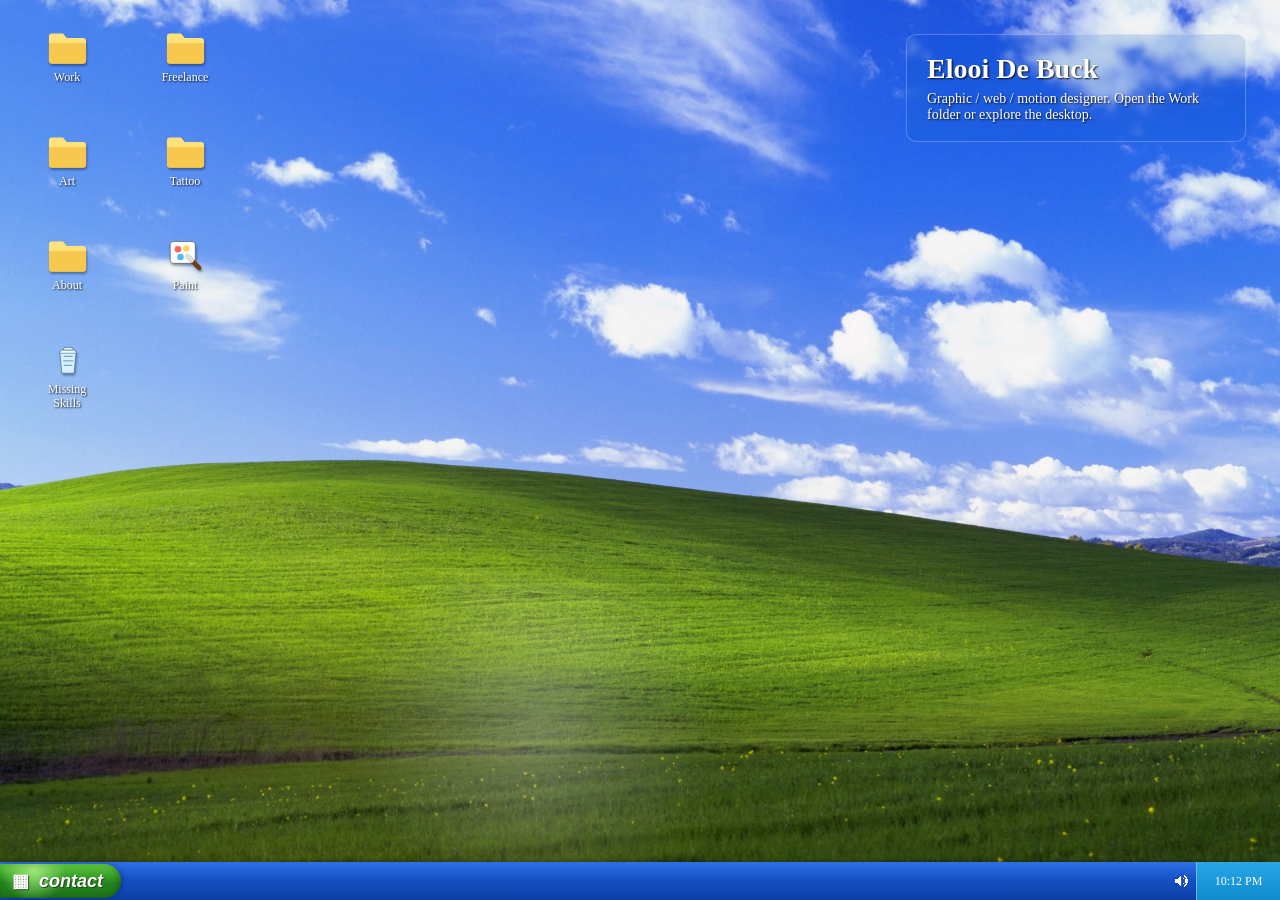
<file: index.html>
<!DOCTYPE html>
<html lang="en">
<head>
  <meta charset="UTF-8" />
  <meta name="viewport" content="width=device-width, initial-scale=1.0" />
  <title>Elooi De Buck Portfolio Desktop</title>
  <link rel="stylesheet" href="styles.css" />
</head>
<body>
  <main class="desktop" aria-label="Windows XP inspired portfolio desktop">
    <section class="desktop-icons" aria-label="Portfolio links">
      <button class="desktop-icon folder" data-open="work" aria-label="Open work folder">
        <span class="icon-art folder-art"></span><span class="label">Work</span>
      </button>
      <button class="desktop-icon folder" data-open="freelance" aria-label="Open freelance folder">
        <span class="icon-art folder-art"></span><span class="label">Freelance</span>
      </button>
      <button class="desktop-icon folder" data-open="art" aria-label="Open art folder">
        <span class="icon-art folder-art"></span><span class="label">Art</span>
      </button>
      <button class="desktop-icon folder" data-open="tattoo" aria-label="Open tattoo folder">
        <span class="icon-art folder-art"></span><span class="label">Tattoo</span>
      </button>
      <button class="desktop-icon folder" data-open="about" aria-label="Open about folder">
        <span class="icon-art folder-art"></span><span class="label">About</span>
      </button>
      <button class="desktop-icon app" data-open="paint" aria-label="Open MS Paint drawing app">
        <span class="icon-art paint-art"></span><span class="label">Paint</span>
      </button>
      <button class="desktop-icon bin" data-open="missing-skills" aria-label="Open missing skills recycle bin">
        <span class="icon-art recycle-art"></span><span class="label">Missing<br>Skills</span>
      </button>
    </section>

    <section class="welcome-card" aria-label="Welcome">
      <h1>Elooi De Buck</h1>
      <p>Graphic / web / motion designer. Open the Work folder or explore the desktop.</p>
    </section>

    <template id="window-template">
      <article class="window" role="dialog" aria-modal="false">
        <header class="window-titlebar">
          <div class="window-title"><span class="mini-icon"></span><span></span></div>
          <div class="window-controls">
            <button class="control minimize" aria-label="Minimize">_</button>
            <button class="control maximize" aria-label="Maximize">□</button>
            <button class="control close" aria-label="Close">×</button>
          </div>
        </header>
        <nav class="window-menu" aria-label="Window menu">File&nbsp;&nbsp;Edit&nbsp;&nbsp;View&nbsp;&nbsp;Favorites&nbsp;&nbsp;Tools&nbsp;&nbsp;Help</nav>
        <div class="window-toolbar">
          <button class="toolbar-button back-button" type="button">← Back</button><span class="toolbar-button">Search</span><span class="toolbar-button">Folders</span>
        </div>
        <div class="address-bar"><strong>Address</strong><span></span></div>
        <div class="window-content"></div><div class="resize-handle" aria-hidden="true"></div>
      </article>
    </template>
  </main>

  <footer class="taskbar" aria-label="Taskbar">
    <button class="start-button" id="start-button" aria-expanded="false" aria-controls="start-menu"><span class="start-logo">▦</span> contact</button>
    <nav class="start-menu" id="start-menu" aria-label="Contact menu">
      <div class="start-menu-header">Elooi De Buck</div>
      <div class="start-menu-body">
        <a href="#" class="start-menu-link"><span class="start-menu-icon linkedin-icon">in</span>LinkedIn</a>
        <a href="#" class="start-menu-link"><span class="start-menu-icon instagram-icon">◎</span>Instagram</a>
        <a href="#" class="start-menu-link"><span class="start-menu-icon email-icon">✉</span>Email</a>
        <button class="start-menu-link start-contact-button" data-open="contact"><span class="start-menu-icon contact-icon">?</span>Contact form</button>
      </div>
    </nav>
    <div class="taskbar-programs" id="taskbar-programs"></div>
    <img id="soundToggle" class="tray-icon" src="assets/icons/sound-on.svg" alt="Sound on" title="Sound on" onclick="toggleSound()"><time id="clock" class="clock"></time>
  </footer>

  <script src="script.js"></script>

<!-- XP tooltip/property metadata enabled via script.js --></body>
</html>
</file>
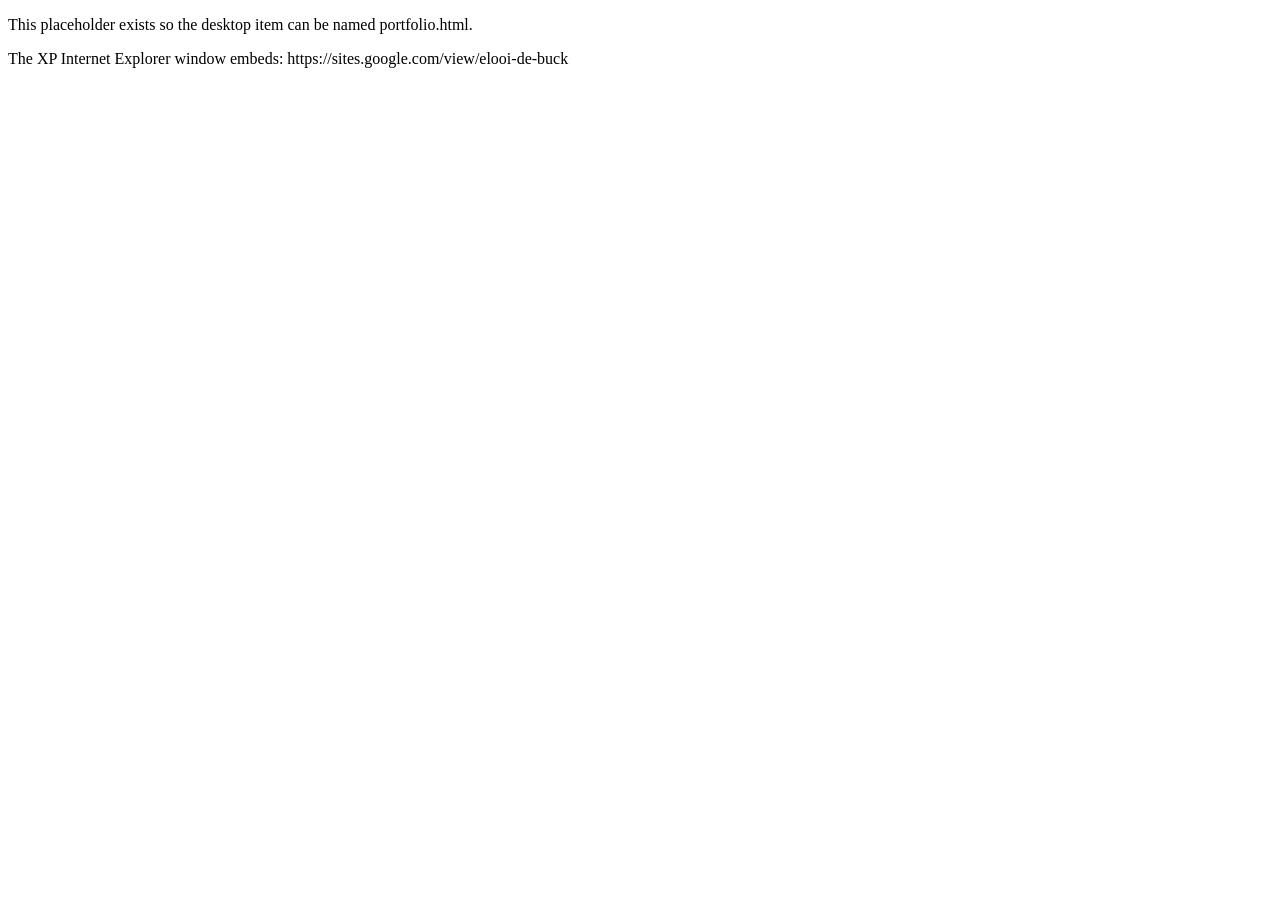
<file: portfolio.html>
<!doctype html>
<html lang="en">
<head><meta charset="utf-8"><title>Elooi De Buck Work Portfolio</title></head>
<body>
  <p>This placeholder exists so the desktop item can be named portfolio.html.</p>
  <p>The XP Internet Explorer window embeds: https://sites.google.com/view/elooi-de-buck</p>
</body>
</html>
</file>
<file: styles.css>
:root{
  /* To use your own background, replace assets/background.jpg and change this line to: url('assets/background.jpg') */
--desktop-background: url('assets/background.jpg');
  --xp-blue:#1f5fd6;--xp-blue-dark:#1748b5;--xp-blue-light:#4b92ff;--cream:#f3f1df;--folder:#f7ce54;--folder-dark:#d59a1f;--text-shadow:1px 1px 2px rgba(0,0,0,.9)
}
*{box-sizing:border-box}html,body{height:100%}body{margin:0;overflow:hidden;font-family:Tahoma,Verdana,Segoe UI,sans-serif;font-size:12px;color:#111;user-select:none}.desktop{min-height:calc(100vh - 38px);position:relative;padding:24px;background-image:var(--desktop-background);background-size:cover;background-position:center;background-repeat:no-repeat}.desktop::before{content:"";position:absolute;inset:0;background:radial-gradient(ellipse at 42% 84%,rgba(255,255,255,.28),transparent 18%),radial-gradient(ellipse at 25% 80%,rgba(252,237,79,.14),transparent 24%);pointer-events:none}.desktop-icons{position:relative;z-index:2;width:100%;height:calc(100vh - 86px)}.desktop-icon{border:1px solid transparent;background:transparent;padding:4px 2px;width:86px;min-height:78px;color:white;text-align:center;text-decoration:none;font:inherit;cursor:default;border-radius:3px;display:flex;flex-direction:column;align-items:center;justify-content:flex-start;touch-action:none}.desktop-icons>.desktop-icon{position:absolute;left:0;top:0}.desktop-icon:hover,.desktop-icon:focus,.desktop-icon.selected{outline:none;border-color:rgba(255,255,255,.55);background:rgba(49,106,197,.35)}.desktop-icon.dragging{opacity:.82}.label{margin-top:5px;line-height:1.18;text-shadow:var(--text-shadow)}.icon-art{width:42px;height:36px;display:block;position:relative;filter:drop-shadow(1px 2px 1px rgba(0,0,0,.35))}.folder-art::before{content:"";position:absolute;left:3px;top:7px;width:34px;height:25px;background:linear-gradient(#ffe788,var(--folder));border:1px solid var(--folder-dark);border-radius:2px 4px 3px 3px}.folder-art::after{content:"";position:absolute;left:5px;top:3px;width:18px;height:10px;background:linear-gradient(#fff1a4,#efbf3d);border:1px solid var(--folder-dark);border-bottom:0;border-radius:3px 3px 0 0}.doc-art::before{content:"";position:absolute;inset:2px 8px 1px 7px;background:linear-gradient(135deg,#fff 0 78%,#d9e5ff 79%);border:1px solid #777;box-shadow:inset 0 0 0 2px #f6f6f6}.doc-art::after{content:"W";position:absolute;left:12px;top:15px;width:16px;height:14px;background:#2d57b8;color:#fff;border-radius:2px;font-weight:bold;line-height:14px;font-size:11px}.image-art::before{content:"";position:absolute;inset:3px 6px 2px 6px;background:#fff;border:1px solid #777}.image-art::after{content:"";position:absolute;left:10px;top:10px;width:22px;height:18px;background:linear-gradient(#79c8ff 0 45%,#69a72e 46%);border:1px solid #6b91a6}.welcome-card{position:absolute;right:34px;top:34px;width:min(340px,calc(100vw - 170px));padding:18px 20px;color:white;text-shadow:var(--text-shadow);background:rgba(0,82,186,.15);border:1px solid rgba(255,255,255,.25);border-radius:10px;backdrop-filter:blur(2px)}.welcome-card h1{margin:0 0 6px;font-size:28px}.welcome-card p{margin:0;font-size:14px}
.window{position:absolute;left:160px;top:70px;width:min(620px,calc(100vw - 190px));min-height:370px;z-index:10;border:3px solid var(--xp-blue);border-top:0;border-radius:8px 8px 4px 4px;box-shadow:6px 8px 20px rgba(0,0,0,.35);background:var(--cream);overflow:hidden;animation:openWindow .14s ease-out}.window.maximized{left:0!important;top:0!important;width:100%!important;height:calc(100vh - 38px)!important;border-radius:0}.window.maximized .window-content{height:calc(100vh - 160px);overflow:auto}.window.minimized{display:none}@keyframes openWindow{from{transform:scale(.9);opacity:.3}to{transform:scale(1);opacity:1}}.window-titlebar{height:30px;background:linear-gradient(#70a8ff 0%,var(--xp-blue) 22%,var(--xp-blue-dark) 100%);display:flex;align-items:center;justify-content:space-between;color:#fff;padding:4px 5px 4px 8px;font-weight:bold;text-shadow:1px 1px #123}.window-title{display:flex;align-items:center;gap:7px}.mini-icon{width:17px;height:14px;display:inline-block;border-radius:2px}.mini-folder{background:#ffd767;border:1px solid #9b7415}.mini-doc{background:#fff;border:1px solid #777;box-shadow:inset 0 0 0 3px #d9e5ff}.mini-image{background:linear-gradient(#79c8ff 0 50%,#69a72e 51%);border:1px solid #587d94}.window-controls{display:flex;gap:3px}.control{width:22px;height:22px;border:1px solid rgba(255,255,255,.8);border-radius:3px;color:#fff;font-weight:bold;line-height:18px;background:linear-gradient(#8fb8ff,#2355c7);box-shadow:inset 1px 1px rgba(255,255,255,.5)}.control.close{background:linear-gradient(#ff9d7f,#d51d00)}.window-menu{height:23px;padding:4px 8px;border-bottom:1px solid #d8d2bd;background:#f9f8ef}.window-toolbar{height:38px;padding:7px 9px;display:flex;gap:10px;align-items:center;border-bottom:1px solid #c7c1aa;background:linear-gradient(#fff,#eee9d0)}.toolbar-button{padding:3px 7px;border:1px solid transparent;border-radius:3px}.toolbar-button:hover{border-color:#b8ae82;background:#fffbe7}.address-bar{height:28px;display:flex;align-items:center;gap:8px;padding:4px 8px;background:#ede8cf;border-bottom:1px solid #c7c1aa}.address-bar span{flex:1;background:white;border:1px solid #9e9e9e;height:20px;padding:2px 6px}.window-content{min-height:250px;background:#fff;padding:18px;overflow:auto}.folder-view{display:grid;grid-template-columns:repeat(auto-fill,minmax(96px,1fr));align-content:start;gap:18px}.file-view{display:block}.window-content .desktop-icon{color:#111;text-shadow:none}.window-content .label{text-shadow:none;color:#111}.window-content .desktop-icon:hover,.window-content .desktop-icon.selected{background:rgba(49,106,197,.16);border-color:rgba(49,106,197,.45)}.file-preview{max-width:520px;margin:0 auto;border:1px solid #b8b8b8;background:#fffef8;padding:20px;min-height:210px;box-shadow:inset 0 0 0 1px #fff}.file-preview h2{margin:0 0 12px;font-size:22px;font-family:Georgia,serif}.file-preview p{user-select:text;line-height:1.45;font-size:13px}.file-preview code{user-select:text;background:#eee;padding:1px 4px;border:1px solid #ccc}.image-preview{text-align:center}.image-preview img{max-width:min(360px,100%);max-height:320px;border:1px solid #777;background:#eee}.xp-action{display:inline-block;margin-top:10px;padding:5px 12px;border:1px solid #316ac5;color:#003c7a;background:linear-gradient(#fff,#dbe8ff);border-radius:3px;text-decoration:none}
.contact-form{display:grid;gap:10px;max-width:430px}.contact-form label{font-weight:bold}.contact-form input,.contact-form textarea{width:100%;font:inherit;padding:7px;border:1px solid #8a8a8a;background:white}.contact-form textarea{min-height:110px;resize:vertical}.contact-note{font-size:12px;color:#555}.contact-form .xp-action{width:max-content;cursor:pointer}
.taskbar{position:fixed;bottom:0;left:0;right:0;height:38px;z-index:50;display:flex;align-items:center;background:linear-gradient(#2d70e8 0%,#1552c5 45%,#0b3ea5 100%);box-shadow:0 -1px 4px rgba(0,0,0,.35)}.start-button{height:34px;padding:0 18px 0 12px;border:0;border-radius:0 17px 17px 0;font:bold 18px/34px Tahoma,sans-serif;font-style:italic;color:#fff;text-shadow:1px 1px #234b17;background:radial-gradient(circle at 28% 18%,#9be778,transparent 35%),linear-gradient(#5fcf3e,#25851f 55%,#1d7519);box-shadow:inset -2px 0 6px rgba(0,0,0,.25),2px 0 5px rgba(0,0,0,.25)}.start-logo{font-style:normal;margin-right:5px}.start-menu{position:fixed;left:0;bottom:38px;width:360px;max-width:calc(100vw - 12px);display:none;border:2px solid #1f5fd6;border-radius:8px 8px 0 0;overflow:hidden;background:#f5f1dc;box-shadow:4px -5px 18px rgba(0,0,0,.35);z-index:60}.start-menu.open{display:block}.start-menu-header{height:62px;padding:16px 18px;color:white;font:bold 18px Tahoma,sans-serif;text-shadow:1px 1px #123;background:linear-gradient(#70a8ff 0%,#1f5fd6 38%,#1748b5 100%)}.start-menu-body{padding:8px;display:grid;gap:4px}.start-menu-link{display:flex;align-items:center;gap:10px;width:100%;border:1px solid transparent;border-radius:4px;background:transparent;color:#111;text-align:left;text-decoration:none;font:inherit;font-size:13px;padding:8px;cursor:pointer}.start-menu-link:hover,.start-menu-link:focus{outline:none;border-color:#7da2df;background:#dfeaff}.start-menu-icon{width:28px;height:28px;border-radius:6px;display:grid;place-items:center;color:white;font-weight:bold;box-shadow:inset 1px 1px rgba(255,255,255,.55),1px 1px 2px rgba(0,0,0,.25)}.linkedin-icon{background:#0a66c2}.instagram-icon{background:linear-gradient(135deg,#f9ce34,#ee2a7b,#6228d7)}.email-icon{background:#2f82df}.contact-icon{background:#35a832}.taskbar-programs{flex:1;display:flex;gap:5px;padding-left:10px;overflow:hidden}.taskbar-item{height:28px;min-width:130px;max-width:190px;border:1px solid rgba(255,255,255,.25);border-radius:3px;color:white;background:rgba(255,255,255,.14);box-shadow:inset 1px 1px rgba(255,255,255,.18);text-align:left;padding:5px 9px;overflow:hidden;text-overflow:ellipsis;white-space:nowrap}.taskbar-item.active{background:rgba(255,255,255,.28)}.clock{align-self:stretch;min-width:84px;display:grid;place-items:center;color:#fff;background:linear-gradient(#28a7e8,#0f8acb);border-left:1px solid rgba(255,255,255,.35)}@media (max-width:650px){.desktop{padding:14px;overflow:auto}.desktop-icons{height:calc(100vh - 66px);width:100%}.welcome-card{display:none}.window{left:12px!important;top:110px!important;width:calc(100vw - 24px)}.taskbar-item{min-width:88px}.start-menu{width:calc(100vw - 12px)}}

/* --- Upgrade: thumbnail folders, richer taskbar/window system, and Paint app --- */
.paint-art::before{content:"";position:absolute;left:4px;top:4px;width:34px;height:28px;background:linear-gradient(135deg,#fff 0 42%,#ff6b6b 43% 52%,#ffd166 53% 62%,#4ecdc4 63% 72%,#5b7cfa 73%);border:1px solid #555;border-radius:4px;box-shadow:inset 0 0 0 2px rgba(255,255,255,.55)}
.paint-art::after{content:"";position:absolute;right:1px;bottom:0;width:18px;height:5px;background:#7b4b21;border:1px solid #3c2512;transform:rotate(-36deg);border-radius:3px}
.mini-paint{background:linear-gradient(135deg,#fff,#ff6868 40%,#ffd166 60%,#4ecdc4 80%);border:1px solid #666}
.window{resize:none;min-width:360px;min-height:260px}.window.inactive .window-titlebar{background:linear-gradient(#b7c7df,#7388aa)}.resize-handle{position:absolute;right:2px;bottom:2px;width:14px;height:14px;cursor:nwse-resize;background:repeating-linear-gradient(135deg,transparent 0 3px,#9a967e 4px 5px)}.window.maximized .resize-handle{display:none}.window-content{height:calc(100% - 119px)}
.taskbar-programs{display:flex;gap:3px;align-items:center;min-width:0;flex:1;overflow:hidden}.taskbar-item{min-width:120px;max-width:210px;height:29px;display:flex;align-items:center;gap:6px;padding:2px 8px;border:1px solid #0b3f9f;border-radius:3px;color:#fff;background:linear-gradient(#3a8cff,#1550c2);box-shadow:inset 1px 1px rgba(255,255,255,.35);font:inherit;text-align:left;overflow:hidden;white-space:nowrap;text-overflow:ellipsis}.taskbar-item.active{background:linear-gradient(#82b7ff,#1a5bd0);box-shadow:inset 1px 1px rgba(255,255,255,.55), inset -1px -1px rgba(0,0,0,.28)}.task-icon{flex:0 0 16px;width:16px;height:14px;display:inline-block;border-radius:2px}
.folder-view{grid-template-columns:repeat(auto-fill,minmax(122px,1fr));gap:20px}.window-content .thumbnail-icon{width:122px;min-height:126px;padding:5px}.thumbnail-icon>.icon-art{width:24px;height:22px;margin-top:-13px;margin-left:64px}.thumbnail{width:96px;height:62px;display:block;position:relative;background:#f8f8f8;border:1px solid #7f9db9;box-shadow:inset 0 0 0 3px #fff,1px 2px 3px rgba(0,0,0,.15);overflow:hidden}.thumbnail img{width:100%;height:100%;object-fit:cover;display:block}.folder-thumb{background:linear-gradient(#fff8ce,#f3c84b);border-color:#b38316}.thumb-folder-tab{position:absolute;left:8px;top:8px;width:34px;height:13px;background:#ffe58a;border:1px solid #b38316;border-bottom:0;border-radius:4px 4px 0 0}.thumb-folder-page{position:absolute;left:8px;right:8px;bottom:9px;height:34px;background:rgba(255,255,255,.68);border:1px solid rgba(120,91,23,.45)}.image-thumb{background:linear-gradient(#7fd2ff 0 52%,#67aa3c 53%)}.video-thumb{background:#111}.play-triangle{position:absolute;left:36px;top:18px;color:white;font-size:25px;text-shadow:0 1px 4px black}.web-thumb{background:white}.browser-bar{position:absolute;left:4px;right:4px;top:5px;height:10px;background:#dbe9ff;border:1px solid #7f9db9}.browser-block{position:absolute;left:10px;right:10px;top:24px;height:28px;background:linear-gradient(90deg,#e7eefc 0 38%,#9fc5ff 39% 70%,#d7f2cc 71%)}.doc-thumb{background:#fff}.doc-lines{position:absolute;left:16px;right:16px;top:15px;height:34px;background:repeating-linear-gradient(#3f68aa 0 2px,transparent 2px 8px)}
.paint-window{width:min(920px,calc(100vw - 80px));height:min(690px,calc(100vh - 70px))}.paint-app{height:100%;display:flex;flex-direction:column;gap:8px}.paint-toolbar{display:flex;gap:10px;align-items:center;flex-wrap:wrap;padding:6px;border:1px solid #b8b8b8;background:#ece9d8}.paint-toolbar label{display:flex;gap:5px;align-items:center}.paint-toolbar .active{box-shadow:inset 1px 1px 3px rgba(0,0,0,.45)}#paint-canvas{width:100%;height:min(430px,48vh);border:1px solid #555;background:white;cursor:crosshair;touch-action:none;image-rendering:auto}.send-drawing-form{display:grid;grid-template-columns:1fr 1fr auto;gap:8px;align-items:end}.send-drawing-form label,.contact-form label{display:flex;flex-direction:column;gap:4px;font-weight:bold}.send-drawing-form input,.send-drawing-form textarea,.contact-form input,.contact-form textarea{font:inherit;border:1px solid #7f9db9;padding:6px;background:#fff}.send-drawing-form textarea{height:46px}.send-drawing-form .contact-note{grid-column:1/-1;margin:0;font-size:11px;color:#555}
@media (max-width:700px){.welcome-card{display:none}.window{left:10px!important;top:10px!important;width:calc(100vw - 20px)!important}.send-drawing-form{grid-template-columns:1fr}.taskbar-item{min-width:80px}.folder-view{grid-template-columns:repeat(auto-fill,minmax(104px,1fr))}}

/* --- Easy icon replacement layer ---
   Replace files in assets/icons/ with your own SVG/PNG icons, or edit these paths. */
:root{
  --icon-folder:url('assets/icons/folder.svg');
  --icon-document:url('assets/icons/document.svg');
  --icon-image:url('assets/icons/image.svg');
  --icon-paint:url('assets/icons/paint.svg');
  --icon-recycle:url('assets/icons/recycle-bin.svg');
}
.icon-art::before,.icon-art::after{content:none!important}
.icon-art{background-repeat:no-repeat;background-position:center;background-size:contain}
.folder-art{background-image:var(--icon-folder)}
.doc-art{background-image:var(--icon-document)}
.image-art{background-image:var(--icon-image)}
.paint-art{background-image:var(--icon-paint)}
.recycle-art{background-image:var(--icon-recycle)}
.mini-recycle{background:linear-gradient(#e6f8ff,#95d0f1);border:1px solid #426f9b}
.bsod-window{border-color:#001f9f;background:#001f9f}.bsod-window .window-menu,.bsod-window .window-toolbar,.bsod-window .address-bar{display:none}.bsod-window .window-content{background:#001f9f;color:white;min-height:330px;padding:0}.bsod-screen{min-height:330px;background:#001f9f;color:#fff;font-family:"Lucida Console",Consolas,monospace;font-size:16px;line-height:1.55;padding:34px 42px;user-select:text}.bsod-title{display:inline-block;background:#c0c0c0;color:#001f9f;padding:1px 10px;margin-bottom:26px}.bsod-back{margin-top:26px;padding:6px 14px;border:2px outset #c0c0c0;background:#c0c0c0;color:#001f9f;font:inherit;cursor:pointer}.bsod-back:active{border-style:inset}
.back-button{font:inherit;cursor:pointer;background:transparent}.back-button:hover{border-color:#b8ae82;background:#fffbe7}

/* Full-screen Missing Skills blue screen */
.bsod-window.fullscreen-bsod{position:fixed!important;inset:0!important;width:100vw!important;height:100vh!important;max-width:none!important;max-height:none!important;z-index:9999!important;border:0!important;border-radius:0!important;padding:0!important;box-shadow:none!important;background:#001f9f!important;}
.bsod-window.fullscreen-bsod .window-titlebar,.bsod-window.fullscreen-bsod .resize-handle{display:none!important;}
.bsod-window.fullscreen-bsod .window-content{height:100vh!important;width:100vw!important;min-height:100vh!important;padding:0!important;background:#001f9f!important;}
.bsod-window.fullscreen-bsod .bsod-screen{min-height:100vh;box-sizing:border-box;padding:8vh 10vw;font-size:clamp(16px,2vw,24px);}
.bsod-window.fullscreen-bsod .bsod-back{margin-top:36px;}

/* True full-screen animated Missing Skills blue screen */
body.bsod-active { overflow: hidden !important; }
body.bsod-active .desktop,
body.bsod-active .taskbar { visibility: hidden !important; }
.bsod-window.fullscreen-bsod {
  position: fixed !important;
  inset: 0 !important;
  left: 0 !important;
  top: 0 !important;
  width: 100vw !important;
  height: 100vh !important;
  min-width: 100vw !important;
  min-height: 100vh !important;
  max-width: none !important;
  max-height: none !important;
  margin: 0 !important;
  padding: 0 !important;
  border: 0 !important;
  border-radius: 0 !important;
  box-shadow: none !important;
  background: #001f9f !important;
  z-index: 2147483647 !important;
  overflow: hidden !important;
  transform-origin: center center;
  animation: bsodFlashIn 420ms steps(2, end) both;
}
.bsod-window.fullscreen-bsod .window-titlebar,
.bsod-window.fullscreen-bsod .window-menu,
.bsod-window.fullscreen-bsod .window-toolbar,
.bsod-window.fullscreen-bsod .address-bar,
.bsod-window.fullscreen-bsod .resize-handle {
  display: none !important;
}
.bsod-window.fullscreen-bsod .window-content {
  display: block !important;
  width: 100vw !important;
  height: 100vh !important;
  min-width: 100vw !important;
  min-height: 100vh !important;
  margin: 0 !important;
  padding: 0 !important;
  background: #001f9f !important;
  overflow: auto !important;
}
.bsod-window.fullscreen-bsod .bsod-screen {
  width: 100vw !important;
  min-height: 100vh !important;
  box-sizing: border-box !important;
  padding: clamp(32px, 8vh, 90px) clamp(24px, 10vw, 140px) !important;
  background: #001f9f !important;
  color: #fff !important;
  font-size: clamp(16px, 2vw, 24px) !important;
}
.bsod-window.fullscreen-bsod .bsod-back {
  display: inline-block !important;
  margin-top: 36px !important;
}
@keyframes bsodFlashIn {
  0% { opacity: 0; filter: brightness(4); transform: scale(1.03); }
  14% { opacity: 1; filter: brightness(2.6); transform: scale(1.01); }
  28% { opacity: .25; filter: brightness(6); }
  42% { opacity: 1; filter: brightness(1.5); }
  100% { opacity: 1; filter: brightness(1); transform: scale(1); }
}

/* Full-page Missing Skills BSOD overlay: not part of the window system */
body.bsod-active {
  overflow: hidden !important;
}

body.bsod-active .desktop,
body.bsod-active .taskbar {
  display: none !important;
}

#bsod-overlay.bsod-overlay {
  display: none;
}

#bsod-overlay.bsod-overlay.visible {
  position: fixed !important;
  inset: 0 !important;
  width: 100vw !important;
  height: 100vh !important;
  z-index: 2147483647 !important;
  display: block !important;
  background: #001f9f !important;
  color: #fff !important;
  overflow: hidden !important;
  animation: bsodPageFlashIn 420ms steps(2, end) both;
}

#bsod-overlay.bsod-overlay.leaving {
  animation: bsodPageFadeOut 180ms ease-in both;
}

#bsod-overlay .bsod-screen {
  width: 100vw !important;
  height: 100vh !important;
  min-height: 100vh !important;
  box-sizing: border-box !important;
  padding: 8vh 10vw !important;
  background: #001f9f !important;
  color: #fff !important;
  font-family: "Lucida Console", Consolas, monospace !important;
  font-size: clamp(16px, 2vw, 24px) !important;
  line-height: 1.55 !important;
}

#bsod-overlay .bsod-title {
  display: inline-block;
  background: #c0c0c0;
  color: #001f9f;
  padding: 1px 10px;
  margin-bottom: 26px;
}

#bsod-overlay .bsod-back {
  margin-top: 36px;
  padding: 7px 16px;
  border: 2px outset #c0c0c0;
  background: #c0c0c0;
  color: #001f9f;
  font: inherit;
  cursor: pointer;
}

#bsod-overlay .bsod-back:active {
  border-style: inset;
}

@keyframes bsodPageFlashIn {
  0% { opacity: 0; filter: brightness(3); }
  20% { opacity: 1; filter: brightness(1.6); }
  45% { opacity: .75; filter: brightness(.8); }
  70% { opacity: 1; filter: brightness(1.2); }
  100% { opacity: 1; filter: brightness(1); }
}

@keyframes bsodPageFadeOut {
  from { opacity: 1; }
  to { opacity: 0; }
}

/* --- Mobile fit + clearer Paint sharing CTA --- */
html, body { max-width: 100%; overflow-x: hidden; }
.window { max-width: calc(100vw - 18px) !important; max-height: calc(100dvh - 48px) !important; box-sizing: border-box; }
.window:not(.maximized) { height: auto; }
.window-content { box-sizing: border-box; overflow: auto; }
.paint-window { max-width: calc(100vw - 18px) !important; max-height: calc(100dvh - 48px) !important; }
.send-drawing-panel { border: 2px solid #7f9db9; background: linear-gradient(#fffdf1, #eef5ff); padding: 10px; box-shadow: inset 1px 1px #fff; }
.send-drawing-header { display: flex; flex-direction: column; gap: 2px; margin-bottom: 8px; color: #003c7a; }
.send-drawing-header strong { font-size: 15px; }
.send-drawing-header span { color: #333; font-size: 12px; }
.send-drawing-button { font-weight: bold; font-size: 14px; background: linear-gradient(#fffbe8, #ffd76a) !important; border-color: #b07800 !important; color: #5d3500 !important; text-align: center; }
@media (max-width: 700px) {
  .desktop { padding: 10px 10px 48px !important; }
  .window, .paint-window { left: 8px !important; top: 8px !important; width: calc(100vw - 16px) !important; min-width: 0 !important; min-height: 0 !important; max-width: calc(100vw - 16px) !important; height: auto !important; max-height: calc(100dvh - 54px) !important; border-width: 2px !important; border-radius: 7px 7px 4px 4px !important; overflow: hidden !important; }
  .window-titlebar { height: 28px; padding: 3px 4px 3px 7px; }
  .window-title { min-width: 0; overflow: hidden; white-space: nowrap; text-overflow: ellipsis; }
  .control { width: 24px; height: 24px; }
  .window-menu { display: none; }
  .window-toolbar { height: auto; min-height: 34px; padding: 5px 7px; flex-wrap: wrap; gap: 5px; }
  .address-bar { height: auto; min-height: 26px; padding: 4px 7px; }
  .address-bar span { min-width: 0; overflow: hidden; text-overflow: ellipsis; white-space: nowrap; }
  .window-content { height: auto !important; min-height: 0 !important; max-height: calc(100dvh - 156px) !important; padding: 12px !important; }
  .folder-view { grid-template-columns: repeat(auto-fill, minmax(88px, 1fr)) !important; gap: 12px !important; }
  .window-content .thumbnail-icon { width: 92px; min-height: 112px; padding: 3px; }
  .thumbnail { width: 82px; height: 54px; }
  .file-preview { max-width: 100%; min-height: 0; padding: 14px; }
  .image-preview img { max-height: 46dvh; }
  .paint-app { gap: 6px; }
  .paint-toolbar { gap: 6px; padding: 5px; font-size: 12px; }
  #paint-canvas { height: min(40dvh, 300px) !important; }
  .send-drawing-panel { padding: 8px; }
  .send-drawing-form { grid-template-columns: 1fr !important; gap: 7px; }
  .send-drawing-button { width: 100%; padding: 9px 12px; font-size: 15px; }
  .taskbar { height: 40px; }
  .start-menu { bottom: 40px; }
}
@media (max-height: 560px) and (max-width: 700px) {
  .window-toolbar, .address-bar { display: none; }
  .window-content { max-height: calc(100dvh - 88px) !important; }
  #paint-canvas { height: 32dvh !important; }
}


/* --- External workportfolio.html launcher + replaceable HTML icon --- */
:root{ --icon-html:url('assets/icons/html.svg'); }
.html-art{background-image:var(--icon-html)}
.mini-html{background:#fff;border:1px solid #777;box-shadow:inset 0 0 0 3px #eaf2ff;position:relative}
.mini-html::after{content:'<>';font:bold 8px Tahoma,sans-serif;color:#1f5fd6;position:absolute;left:2px;top:2px}

.external-opening-dialog{
  position:fixed;
  left:50%;
  top:50%;
  transform:translate(-50%,-45%) scale(.96);
  width:min(330px,calc(100vw - 28px));
  background:#ece9d8;
  border:1px solid #003c74;
  box-shadow:3px 3px 12px rgba(0,0,0,.35);
  z-index:999998;
  opacity:0;
  pointer-events:none;
  transition:opacity .12s ease, transform .12s ease;
  font:12px Tahoma, sans-serif;
}
.external-opening-dialog.visible{
  opacity:1;
  transform:translate(-50%,-50%) scale(1);
}
.external-opening-title{
  display:flex;
  align-items:center;
  gap:6px;
  padding:5px 7px;
  color:white;
  font-weight:bold;
  background:linear-gradient(90deg,#0a246a,#3a6ea5);
}
.external-opening-body{
  display:grid;
  gap:7px;
  padding:14px;
}
.external-opening-body span{color:#333}
.opening-progress{
  height:12px;
  padding:2px;
  border:1px inset #fff;
  background:white;
  overflow:hidden;
}
.opening-progress span{
  display:block;
  width:36%;
  height:100%;
  background:linear-gradient(90deg,#1d63d6,#6aa2ff);
  animation:opening-progress 450ms ease-in-out forwards;
}
@keyframes opening-progress{
  from{transform:translateX(-105%)}
  to{transform:translateX(285%)}
}


/* XP-style icon tooltips */
.xp-tooltip {
  position: fixed;
  z-index: 1000001;
  max-width: 260px;
  padding: 6px 8px;
  background: #ffffe1;
  color: #000;
  border: 1px solid #000;
  box-shadow: 2px 2px 0 rgba(0,0,0,0.25);
  font: 12px Tahoma, Arial, sans-serif;
  line-height: 1.35;
  pointer-events: none;
  display: none;
  white-space: normal;
}

/* XP-style Properties dialog */
.properties-dialog {
  position: fixed;
  width: min(360px, calc(100vw - 24px));
  max-height: calc(100vh - 24px);
  left: 50%;
  top: 50%;
  transform: translate(-50%, -50%);
  background: #ece9d8;
  border: 1px solid #003c74;
  box-shadow: 4px 4px 12px rgba(0,0,0,.45);
  z-index: 1000000;
  font-family: Tahoma, Arial, sans-serif;
  color: #000;
}

.properties-dialog .properties-titlebar {
  background: linear-gradient(90deg, #0054e3, #3f8cff);
  color: #fff;
  font-weight: bold;
  font-size: 12px;
  padding: 4px 6px;
  display: flex;
  align-items: center;
  justify-content: space-between;
  user-select: none;
}

.properties-dialog .properties-close {
  width: 20px;
  height: 20px;
  line-height: 16px;
  border: 1px solid #fff;
  background: linear-gradient(#f6a58f, #d33b1f);
  color: #fff;
  font-weight: bold;
  cursor: pointer;
}

.properties-dialog .properties-body {
  padding: 12px;
  font-size: 12px;
}

.properties-dialog .properties-header {
  display: flex;
  gap: 10px;
  align-items: center;
  padding-bottom: 10px;
  border-bottom: 1px solid #aca899;
  margin-bottom: 10px;
}

.properties-dialog .properties-header img {
  width: 42px;
  height: 42px;
  image-rendering: pixelated;
}

.properties-dialog .properties-name {
  font-weight: bold;
  font-size: 14px;
  word-break: break-word;
}

.properties-dialog .properties-row {
  display: grid;
  grid-template-columns: 86px 1fr;
  gap: 8px;
  margin: 7px 0;
}

.properties-dialog .properties-label {
  color: #333;
}

.properties-dialog .properties-actions {
  margin-top: 14px;
  padding-top: 10px;
  border-top: 1px solid #aca899;
  text-align: right;
}

.properties-dialog button.properties-ok {
  min-width: 76px;
  padding: 3px 12px;
  border: 1px solid #003c74;
  background: linear-gradient(#fff, #dcd8c8);
  font: 12px Tahoma, Arial, sans-serif;
  cursor: pointer;
}

.properties-dialog button.properties-ok:active {
  background: linear-gradient(#dcd8c8, #fff);
}

@media (max-width: 640px) {
  .xp-tooltip {
    display: none !important;
  }
  .properties-dialog {
    width: calc(100vw - 18px);
  }
}

body{font-family:Tahoma;}
.window{border:2px solid #245edb;box-shadow:4px 4px #000}
.title-bar{background:linear-gradient(#0a246a,#3a6ea5);color:#fff}
.desktop-icon.selected{background:rgba(0,0,255,0.3)}
.taskbar-item{padding:2px 6px;border:1px solid #888}
.taskbar-item.active{background:#0a246a;color:#fff}
.thumbnail-view img{width:80px;height:60px}

#taskbar{position:fixed;bottom:0;left:0;width:100%;height:40px;
display:flex;justify-content:space-between;align-items:center;
background:linear-gradient(#245edb,#0a246a);padding:0 8px;box-sizing:border-box;}
#taskbar-left{display:flex;gap:6px;}
#taskbar-right{display:flex;align-items:center;}
#soundToggle{width:20px;height:20px;cursor:pointer;}
#soundToggle:hover{background:rgba(255,255,255,0.2);}


/* Sound tray fixed next to date/time */
#taskbar-right,
.taskbar-right,
.system-tray,
.tray,
#xp-system-tray {
  display: flex !important;
  align-items: center !important;
  gap: 6px !important;
}

#xp-system-tray {
  position: fixed !important;
  right: 8px !important;
  bottom: 3px !important;
  height: 30px !important;
  min-width: 58px !important;
  z-index: 1000002 !important;
  padding: 3px 8px !important;
  box-sizing: border-box !important;
  background: linear-gradient(#1c8ff5, #0b63d1) !important;
  border-left: 1px solid rgba(255,255,255,.45) !important;
  color: #fff !important;
  font: 11px Tahoma, Arial, sans-serif !important;
}

#soundToggle.tray-icon,
#soundToggle {
  display: inline-block !important;
  visibility: visible !important;
  opacity: 1 !important;
  position: relative !important;
  width: 22px !important;
  height: 22px !important;
  min-width: 22px !important;
  min-height: 22px !important;
  padding: 2px !important;
  margin: 0 4px 0 0 !important;
  cursor: pointer !important;
  object-fit: contain !important;
  border-radius: 2px !important;
  z-index: 1000003 !important;
}

#soundToggle:hover {
  background: rgba(255,255,255,.22) !important;
  outline: 1px solid rgba(255,255,255,.35) !important;
}

#xp-clock {
  color: #fff !important;
  white-space: nowrap !important;
  line-height: 22px !important;
}


/* Desktop-level Art/Tattoo split icons */
.custom-art-folder{background-image:url('assets/icons/folder.svg') !important;background-size:contain !important;background-repeat:no-repeat !important;background-position:center !important;}
.custom-tattoo-folder{background-image:url('assets/icons/folder.svg') !important;background-size:contain !important;background-repeat:no-repeat !important;background-position:center !important;}
.exe-art{background-image:url('assets/icons/exe.svg') !important;background-size:contain !important;background-repeat:no-repeat !important;background-position:center !important;}
@media (max-width:720px){}

/* Mobile: keep README files blinking instead of auto-opening */
@keyframes readmeBlink {
  0%, 49% { filter: brightness(1); }
  50%, 100% { filter: brightness(1.55); background: rgba(255,255,0,.25); }
}

@media (max-width: 720px) {
  .readme-important,
  .folder-item[data-name="README.note"] {
    animation: readmeBlink 1s steps(2, start) infinite;
    border-color: rgba(255,255,0,.8) !important;
  }
}


/* ===== Stable two-column desktop icon layout ===== */
.desktop-icons {
  width: 250px;
  height: calc(100vh - 86px);
}
.desktop-icons > .desktop-icon {
  position: absolute;
  transition: left .08s ease-out, top .08s ease-out;
}
.desktop-icons > .desktop-icon.dragging {
  transition: none;
  z-index: 9999;
}



/* ===== Freeform desktop icon placement ===== */
.desktop-icon {
  cursor: default;
  touch-action: none;
}

.desktop-icon.dragging {
  cursor: grabbing;
  opacity: .9;
}

.desktop-icon.snap-preview {
  transition: none !important;
}


/* ===== Fixed free desktop placement ===== */
.desktop-icons{
  width:100% !important;
  height:calc(100vh - 86px) !important;
  position:relative !important;
  z-index:2 !important;
}
.desktop-icons > .desktop-icon{
  position:absolute !important;
  transition:none !important;
}
.desktop-icons > .desktop-icon.dragging{
  cursor:grabbing !important;
  opacity:.88 !important;
  z-index:9999 !important;
}


/* Folder contents: icons only, no thumbnails */
.folder-item img,
.file-item img,
.folder-view img {
  width: 48px !important;
  height: 48px !important;
  max-width: 48px !important;
  max-height: 48px !important;
  object-fit: contain !important;
  border: none !important;
  background: transparent !important;
  box-shadow: none !important;
}

.folder-view.thumbnail-view .folder-item img,
.folder-view.thumbnail-view .file-item img {
  width: 48px !important;
  height: 48px !important;
  max-width: 48px !important;
  max-height: 48px !important;
  object-fit: contain !important;
  border: none !important;
  background: transparent !important;
}


/* Final fix: folder windows use icons only */
.window-content .icon-only-item {
  width: 96px !important;
  min-height: 92px !important;
  padding: 6px !important;
}

.window-content .icon-only-item .icon-art {
  width: 42px !important;
  height: 36px !important;
  margin: 0 auto 6px !important;
  display: block !important;
}

.window-content .icon-only-item .thumbnail {
  display: none !important;
}

.window-content .thumbnail {
  display: none !important;
}

.window-content .thumbnail-icon > .icon-art {
  width: 42px !important;
  height: 36px !important;
  margin: 0 auto 6px !important;
}


/* Mobile README windows: add clear OK button */
.mobile-readme-actions {
  display: none;
}

@media (max-width: 720px) {
  .mobile-readme-window {
    max-width: calc(100vw - 16px) !important;
    max-height: calc(100vh - 56px) !important;
  }

  .mobile-readme-window .window-body {
    display: flex;
    flex-direction: column;
    max-height: calc(100vh - 92px);
  }

  .mobile-readme-actions {
    display: block;
    position: sticky;
    bottom: 0;
    padding: 10px;
    text-align: right;
    background: #ece9d8;
    border-top: 1px solid #aca899;
  }

  .mobile-readme-ok {
    min-width: 88px;
    padding: 6px 18px;
    border: 1px solid #003c74;
    background: linear-gradient(#fff, #dcd8c8);
    font: 13px Tahoma, Arial, sans-serif;
    cursor: pointer;
  }

  .mobile-readme-ok:active {
    background: linear-gradient(#dcd8c8, #fff);
  }
}
</file>
